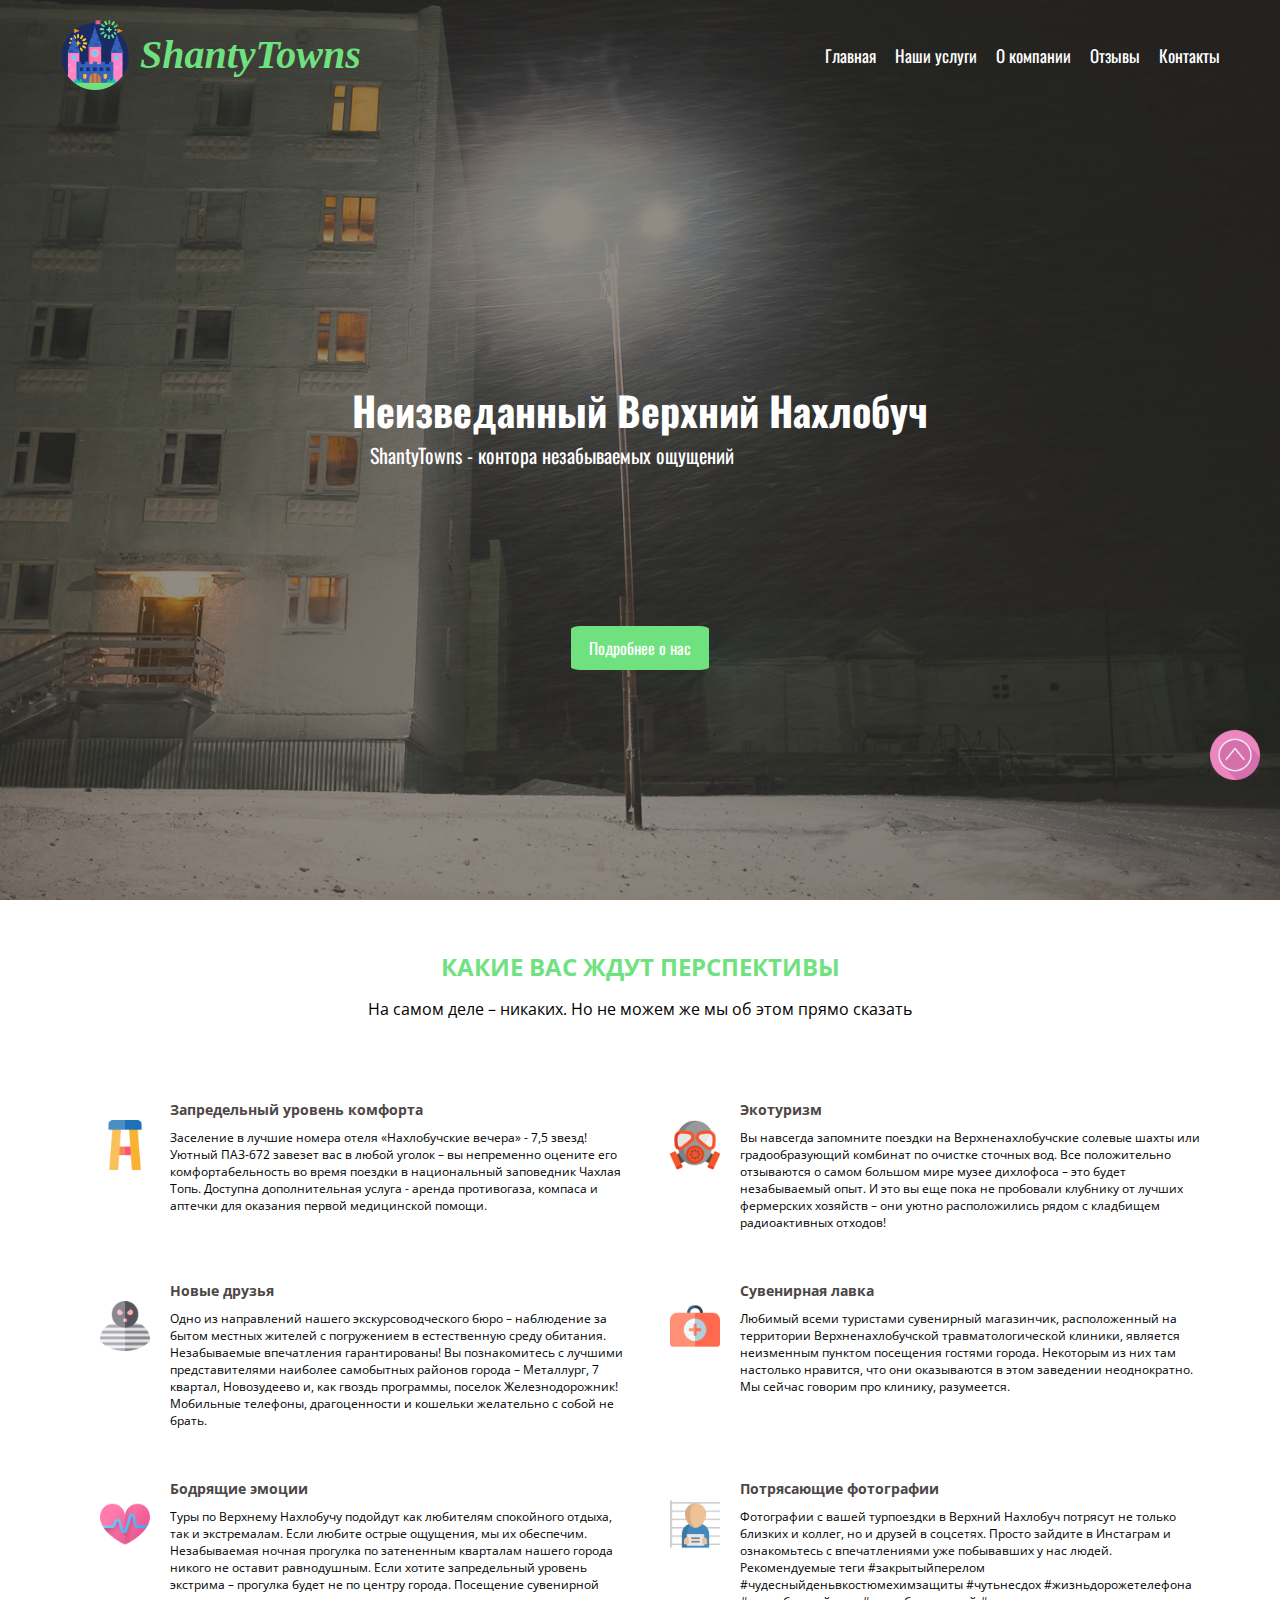
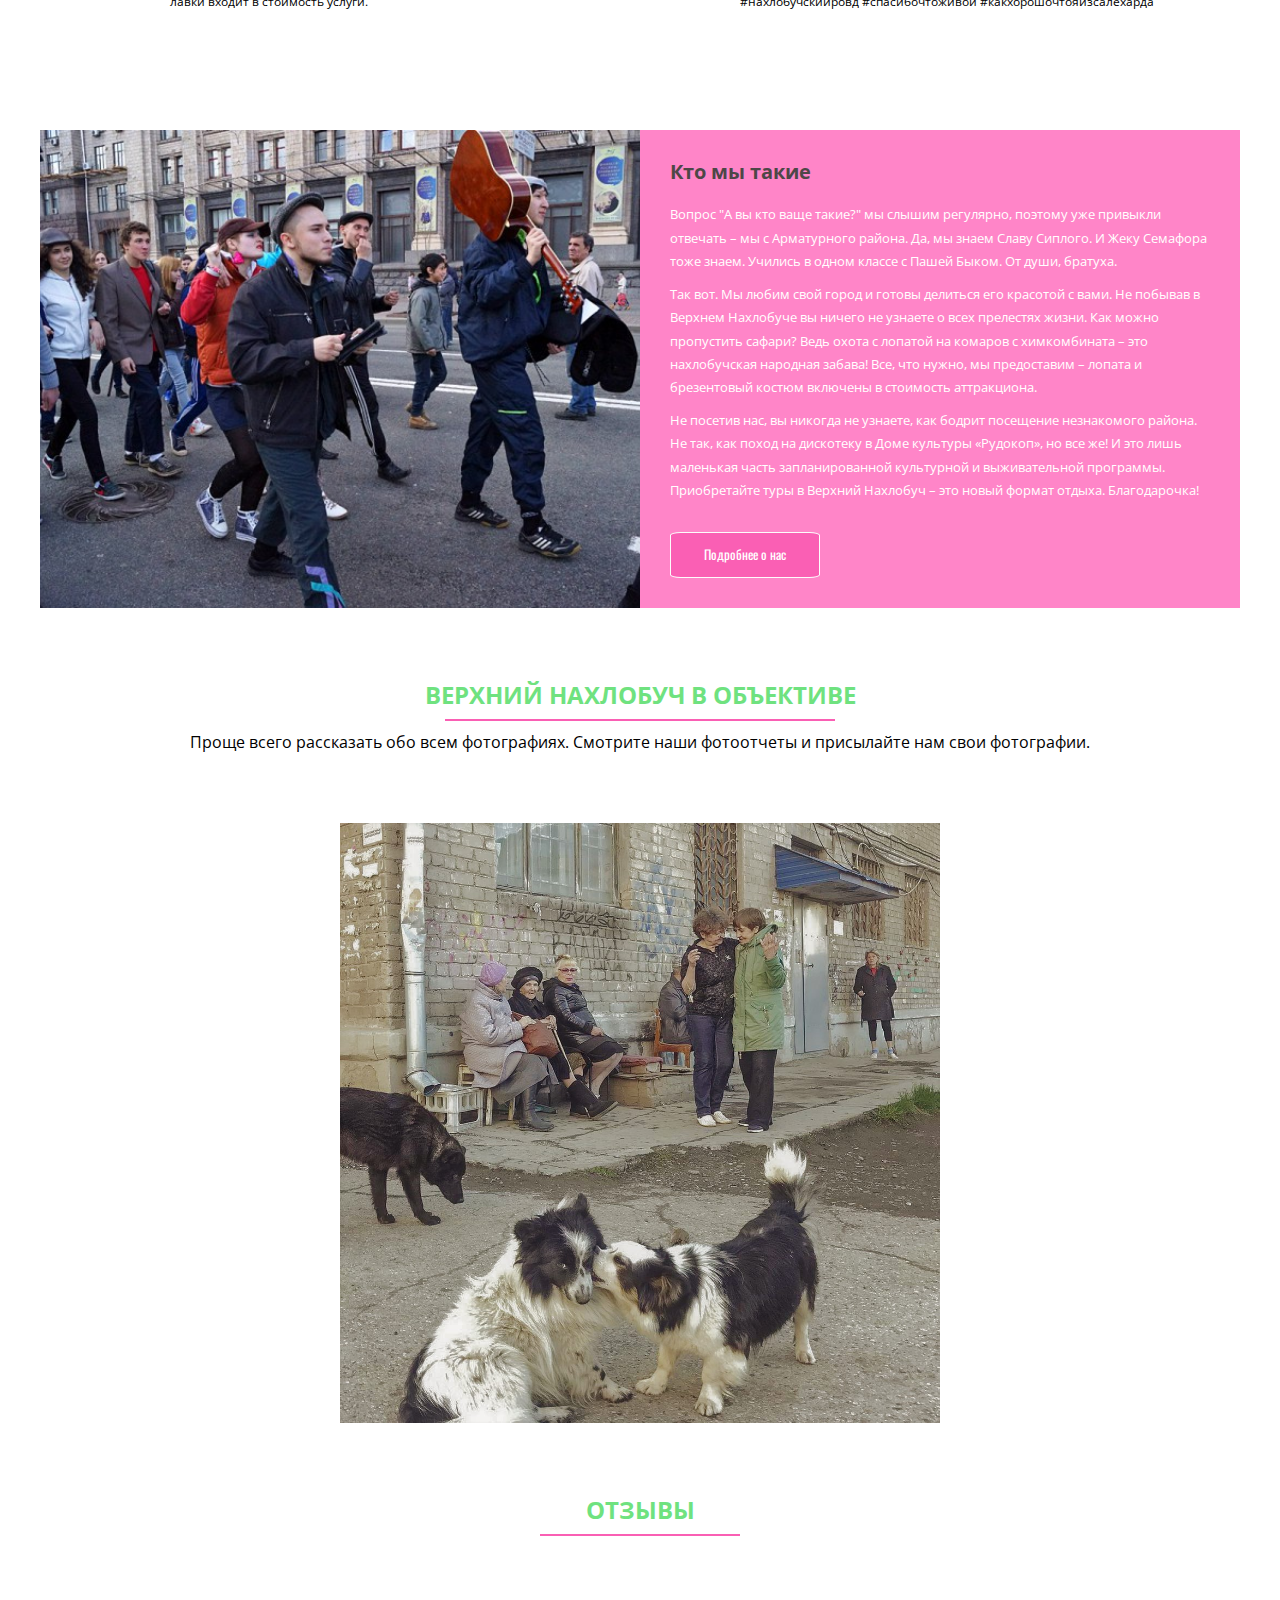
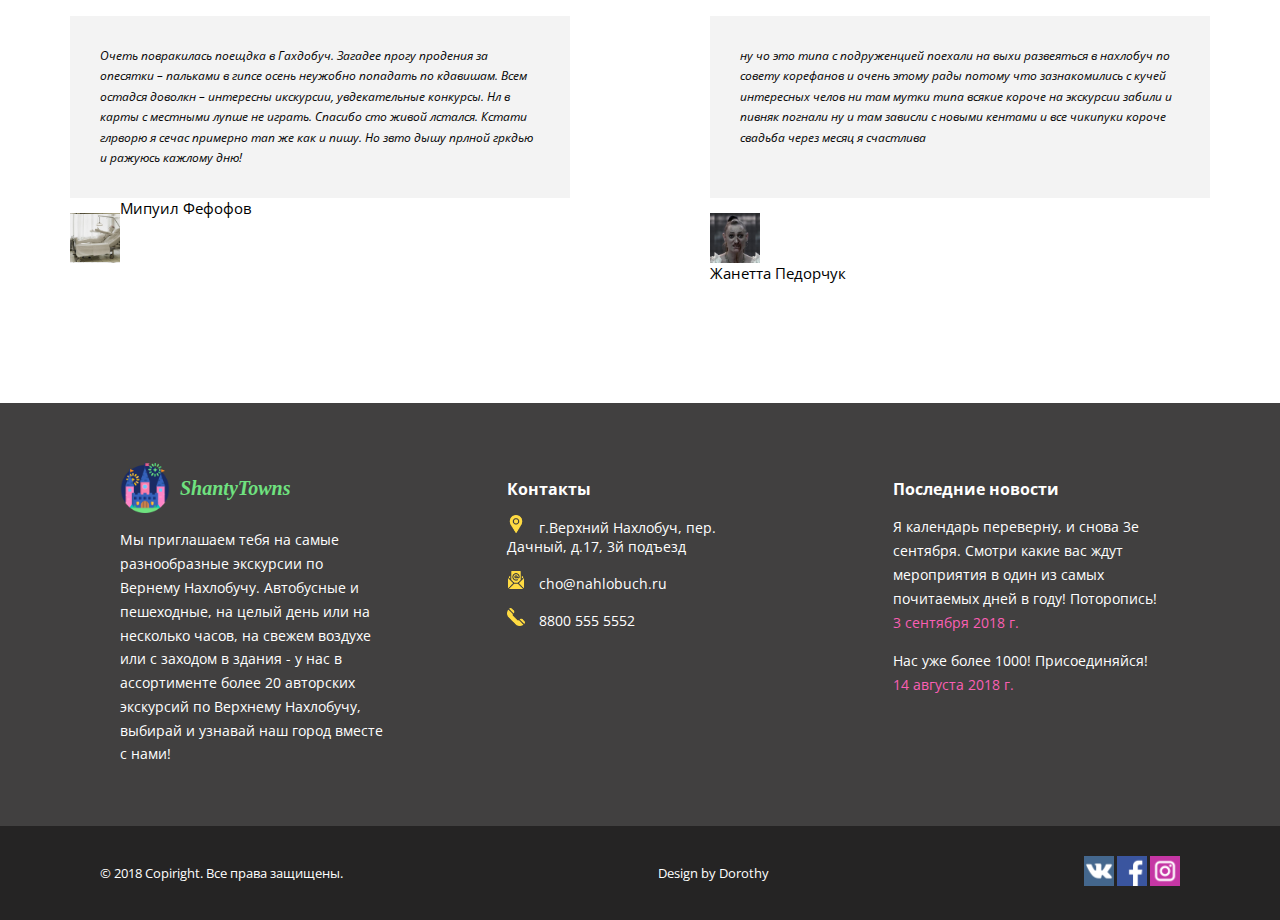
<file: index.html>
<!DOCTYPE html>
<html lang="ru">
<head>
    <meta charset="UTF-8">
    <meta name="viewport" content="width=device-width, initial-scale=1, maximum-scale=1.4, minimum-scale=0.9">
    <link rel="icon" href="icons/castle.png">
    <title>ShantyTowns</title>
    <link href="https://fonts.googleapis.com/css?family=Oswald" rel="stylesheet">
    <link href="https://fonts.googleapis.com/css?family=Open+Sans" rel="stylesheet">
    <link href="https://fonts.googleapis.com/css?family=Roboto+Condensed" rel="stylesheet">
    <link rel="stylesheet" href="style.css">
</head>
<body>
    <section class="top" id="up">
        <header>
            <div class="icon">
                <a href="#">ShantyTowns</a>
            </div>
            <nav>
                <a class="glavnaya" href="#">Главная</a>
                <a class="uslugi" href="#">Наши услуги</a>
                <a class="proNas" href="#">О компании</a>
                <a class="otzivi" href="#">Отзывы</a>
                <a class="kontakti" href="#">Контакты</a>
            </nav>
            <div class="menu-button"></div>
        </header>
        <div class="center">
            <div class="middle">
                <h1>Неизведанный Верхний Нахлобуч</h1>
                <p>ShantyTowns - контора незабываемых ощущений</p>
            </div>
            <div class="btn-1"><a href="#">Подробнее о нас</a> </div>
        </div>
    </section>    
    <main>
        <section class="begin">
            <div class="head">
                <h2>КАКИЕ ВАС ЖДУТ ПЕРСПЕКТИВЫ</h2>
                <p>На самом деле – никаких. Но не можем же мы об этом прямо сказать</p>
            </div>
            <div class="offer">
                <div class="b1">
                    <div class="block1">
                        <div>
                            <img class="i1" src="icons/stool.png" alt="Кресло">
                        </div>
                        <div>
                            <h3>Запредельный уровень комфорта</h3>
                            <p class="w1">
                                Заселение в лучшие номера отеля «Нахлобучские вечера» - 7,5 звезд! Уютный ПАЗ-672
                                завезет вас в любой уголок – вы непременно оцените его комфортабельность во время
                                поездки в национальный заповедник Чахлая Топь. Доступна дополнительная услуга - аренда противогаза,
                                компаса и аптечки для оказания первой медицинской помощи.
                            </p>
                        </div>
                    </div>
                    <div class="block1">
                        <div>
                            <img class="i1" src="icons/gas-mask.png" alt="Карта">
                        </div>
                        <div>
                            <h3>Экотуризм</h3>
                            <p class="w1">
                                Вы навсегда запомните поездки на Верхненахлобучские солевые шахты или градообразующий
                                комбинат по очистке сточных вод. Все положительно отзываются о самом большом мире музее
                                дихлофоса – это будет незабываемый опыт. И это вы еще пока не пробовали клубнику от
                                лучших фермерских хозяйств – они уютно расположились рядом с кладбищем радиоактивных
                                отходов!
                            </p>
                        </div>
                    </div>
                </div>
                <div class="b1">
                    <div class="block1">
                        <div>
                            <img  class="i1" src="icons/criminal(1).png" alt="Знакомства">
                        </div>
                        <div>
                            <h3>Новые друзья</h3>
                            <p class="w1">
                                Одно из направлений нашего экскурсоводческого бюро – наблюдение за бытом местных жителей
                                с погружением в естественную среду обитания. Незабываемые впечатления гарантированы! 
                                Вы познакомитесь с лучшими представителями наиболее самобытных районов города – Металлург,
                                7 квартал, Новозудеево и, как гвоздь программы, поселок Железнодорожник! Мобильные телефоны,
                                драгоценности и кошельки желательно с собой не брать.
                            </p>
                        </div>
                    </div>
                    <div class="block1">
                        <div>
                            <img class="i1" src="icons/first-aid-kit.png" alt="Сувенир">
                        </div>
                        <div>
                            <h3>Сувенирная лавка</h3>
                            <p class="w1">
                                Любимый всеми туристами сувенирный магазинчик, расположенный на территории Верхненахлобучской
                                травматологической клиники, является неизменным пунктом посещения гостями города. Некоторым из
                                них там настолько нравится, что они оказываются в этом заведении неоднократно. Мы сейчас говорим
                                про клинику, разумеется.
                            </p>
                        </div>
                    </div>
                </div>
                <div class="b1">
                    <div class="block1">
                        <div>
                            <img class="i1" src="icons/heart-beat.png" alt="Эмоции">
                        </div>
                        <div>
                            <h3>Бодрящие эмоции</h3>
                            <p class="w1">
                                Туры по Верхнему Нахлобучу подойдут как любителям спокойного отдыха, так и экстремалам. 
                                Если любите острые ощущения, мы их обеспечим. Незабываемая ночная прогулка по затененным кварталам
                                нашего города никого не оставит равнодушным. Если хотите запредельный уровень экстрима – прогулка будет
                                не по центру города. Посещение сувенирной лавки входит в стоимость услуги.
                            </p>
                        </div>
                    </div>
                    <div class="block1">
                        <div>
                            <img class="i1" src="icons/criminal.png" alt="Фото">
                        </div>
                        <div>
                            <h3>Потрясающие фотографии</h3>
                            <p class="w1">
                                Фотографии с вашей турпоездки в Верхний Нахлобуч потрясут не только близких и коллег, но и друзей
                                в соцсетях. Просто зайдите в Инстаграм и ознакомьтесь с впечатлениями уже побывавших у нас людей.
                                Рекомендуемые теги #закрытыйперелом #чудесныйденьвкостюмехимзащиты #чутьнесдох #жизньдорожетелефона
                                #нахлобучскийровд #спасибочтоживой #какхорошочтояизсалехарда
                            </p>
                        </div>
                    </div>
                </div>
            </div>
        </section>
       
        <section class="we">
            <div class="pic"></div>
            <div class="block2">
                <h2>Кто мы такие</h2>
                <p>
                    Вопрос "А вы кто ваще такие?" мы слышим регулярно, поэтому уже привыкли отвечать – мы с Арматурного района. 
                    Да, мы знаем Славу Сиплого. И Жеку Семафора тоже знаем. Учились в одном классе c Пашей Быком. 
                    От души, братуха.
                </p>
                <p>    
                    Так вот. Мы любим свой город и готовы делиться его красотой с вами. Не побывав в Верхнем Нахлобуче
                    вы ничего не узнаете о всех прелестях жизни. Как можно пропустить сафари? Ведь охота с лопатой
                    на комаров с химкомбината – это нахлобучская народная забава! Все, что нужно, мы предоставим – лопата
                    и брезентовый костюм включены в стоимость аттракциона.
                </p>
                <p>   
                    Не посетив нас, вы никогда не узнаете, как бодрит посещение незнакомого района. Не так, как поход
                    на дискотеку в Доме культуры «Рудокоп», но все же! И это лишь маленькая часть запланированной культурной
                    и выживательной программы. Приобретайте туры в Верхний Нахлобуч – это новый формат отдыха. Благодарочка!
                </p>
                <div class="btn-2">Подробнее о нас</div>
            </div>
        </section>
      
        <section class="photo">
            <div class="head">
                <h2>ВЕРХНИЙ НАХЛОБУЧ В ОБЪЕКТИВЕ</h2>
                <p>Проще всего рассказать обо всем фотографиях. Смотрите наши фотоотчеты и присылайте нам свои фотографии.</p>
            </div>
            <div class="slider-box">
                <div class="slider">
                    <img class="p1" src="images/the_russian_province_in_the_photo_of_dmitry_markov_001810_022.jpg" alt="фото4">

                    <img class="p1" src="images/the_russian_province_in_the_photo_of_dmitry_markov_001810_003.jpg" alt="фото1">
                    <img class="p1" src="images/the_russian_province_in_the_photo_of_dmitry_markov_001810_025.jpg" alt="фото2">
                    <img class="p1" src="images/the_russian_province_in_the_photo_of_dmitry_markov_001810_010.jpg" alt="фото3">
                    <img class="p1" src="images/the_russian_province_in_the_photo_of_dmitry_markov_001810_022.jpg" alt="фото4">

                    
                    <img class="p1" src="images/the_russian_province_in_the_photo_of_dmitry_markov_001810_003.jpg" alt="фото1">

                </div>

            </div>
        </section>
        <section class="comments">
            <div class="head">
                    <h2>ОТЗЫВЫ</h2>
            </div>
            <div class="com">
                <div class="c1">
                    <blockquote>
                        <i>Очеть повракилась поещдка в Гахдобуч. Загадее прогу продения за опесятки – пальками
                        в гипсе осень неужобно попадать по кдавишам. Всем остадся доволкн – интересны икскурсии, 
                        увдекательные конкурсы. Нл в карты с местными лупше не играть. Спасибо сто живой лстался. 
                        Кстати глрворю я сечас примерно тап же как и пишу. Но звто дышу прлной гркдью и ражуюсь 
                        кажлому дню!</i>
                    </blockquote>
                    <div class="person">
                        <div class="foto1"></div>
                        <p>Мипуил Фефофов</p>
                    </div>
                </div>
                <div class="c1">
                    <blockquote>
                        <i>ну чо это типа с подруженцией поехали на выхи развеяться в нахлобуч по совету корефанов
                        и очень этому рады потому что зазнакомились с кучей интересных челов ни там мутки типа 
                        всякие короче на экскурсии забили и пивняк погнали ну и там зависли с новыми кентами и
                        все чикипуки короче свадьба через месяц я счастлива</i> <br><br>
                    </blockquote>
                    <div class="foto2"></div>
                    <p>Жанетта Педорчук</p>
                </div>
            </div>
        </section>
    
        <!-- <section class="temp">
            <div class="t1">
                <h2>Вопрос-ответ</h2> -->
                <!-- <h3>Вы сами путешествуете или просто находите красивые фотки в интернете?</h3>
                <blockquote>
                    Конечно, сам! Это мое хобби, все фотографии я сделал сам и все  тексты
                    также мои. Кстати, я с удовольствием возьму с собой товарищей, свяжитесь 
                    со мной через социальные сети
                </blockquote>
                <button id="btn-2">Показать ответ</button>
            </div>
           
            <div class="t1">
                <h3>Сколько денег нужно?</h3>
                <blockquote>
                    Вопрос с одной стороны логичный для современного общества, но ответ на него 
                    сперва может показаться невероятным. Потому что для того чтобы отправиться 
                    в путешествие ДЕНЕГ НЕ НУЖНО. И это действительно так ☺. 
                    Существует огромное количество путешественников, которые путешествуют
                    благодаря своим талантам: рисование, музыка, умение готовить и многие другие.
                    Ну то есть они получают в обмен на свои таланты билеты на автобусы, лодки;
                    крышу над головой и еду; иногда даже ноутбуки и фотоаппараты! 
                </blockquote>
                <button id="btn-3">Показать ответ</button>
            </div>
            <div class="t1">
                <h3>Где жить?</h3>
                <blockquote>
                    Мой совет – стараться как можно больше жить с местными. Для этого есть сервисы с
                    — бесплатным жильём: couchsurfing.org
                    — платным: airbnb.com                        
                    Также рекомендую иногда жить в хостелах, потому что там можно встретить очень 
                    интересных людей и попутчиков, а так же получить много полезной информации о регионе, 
                    бесплатный вай-фай, недорогое пиво ☺
                </blockquote>
                <button id="btn-4">Показать ответ</button> -->
            <!-- </div>  -->
        <!-- </section> -->
           
    </main>
    <footer>
        <section class="foot">
            <div class="blocks">
                <div class="ShantyTowns">
                    <div class="icon">
                            <a href="#">ShantyTowns</a>
                    </div>
                    <p>
                        Мы приглашаем тебя на самые разнообразные экскурсии
                        по Вернему Нахлобучу. Автобусные и пешеходные,
                        на целый день или на несколько часов, на свежем 
                        воздухе или с заходом в здания - у нас в ассортименте
                        более 20 авторских экскурсий по Верхнему Нахлобучу, 
                        выбирай и узнавай наш город вместе с нами!
                    </p>
                </div>
            </div>
            <div class="blocks">
                <div class="contacts">
                    <h3><span>Контакты</span></h3>
                    <p>
                        <img class="p2" src="icons/placeholder.png" alt="метка">
                        г.Верхний Нахлобуч, 
                        пер. Дачный, д.17,
                        3й подъезд
                    </p>
                    <p>   
                        <img class="p2" src="icons/mail.png" alt="емайл"> 
                        cho@nahlobuch.ru
                    </p> 
                    <p>   
                        <img class="p2" src="icons/telephone.png" alt="телефон"> 
                        8800 555 5552
                    </p> 
                </div>
            </div>
            <div class="blocks">
                <div class="news">
                    <h3><span>Последние новости</span></h3>
                    <p>
                        Я календарь переверну, и снова 3е сентября.
                        Смотри какие вас ждут мероприятия в один из самых почитаемых
                        дней в году! Поторопись!
                        <a class="n1" href="#">3 сентября 2018 г.</a>
                        
                    </p>
                    <p>
                        Нас уже более 1000! Присоединяйся!
                       <a class="n1" href="#">14 августа 2018 г.</a>
                        
                    </p>
                </div>
            </div>
        </section>
        <a href="#up" class="buttonup"></a>
        <div class="subfooter">
            <div class="wrap">
                <div class="rights">&copy; 2018 Copiright. Все права защищены.</div>
                <div class="design">Design by Dorothy</div>
                <div class="social">
                    <a class="social-item" href="#"><img src="social/vk.png" alt=""></a>
                    <a class="social-item" href="#"><img src="social/facebook.png" alt=""></a>
                    <a class="social-item" href="#"><img src="social/instagram.png" alt=""></a>
                </div>
            </div>
        </div>
    </footer>
    

    <script src="javascript/jquery-3.3.1.min.js"></script>
    <script src="javascript/data.js"></script>
    <script src="javascript/jscr.js"></script>
</body>
</html>
</file>
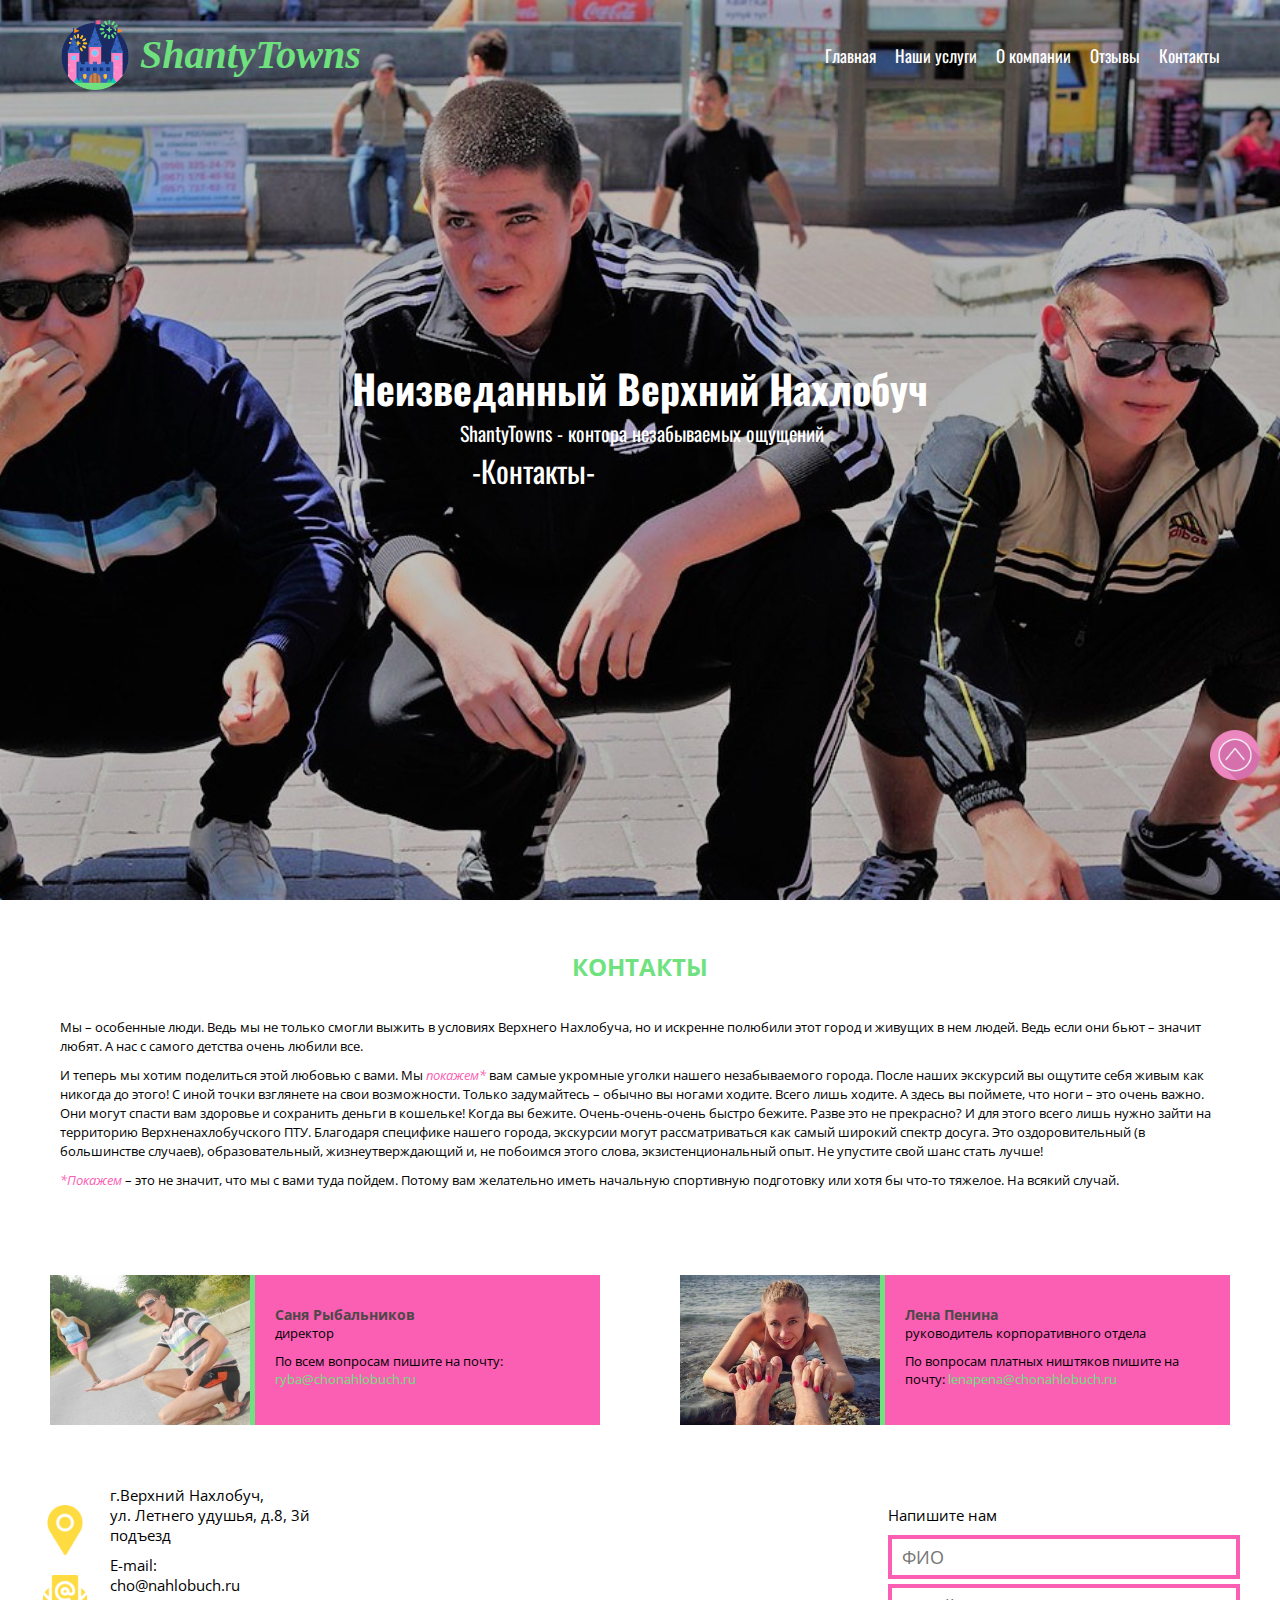
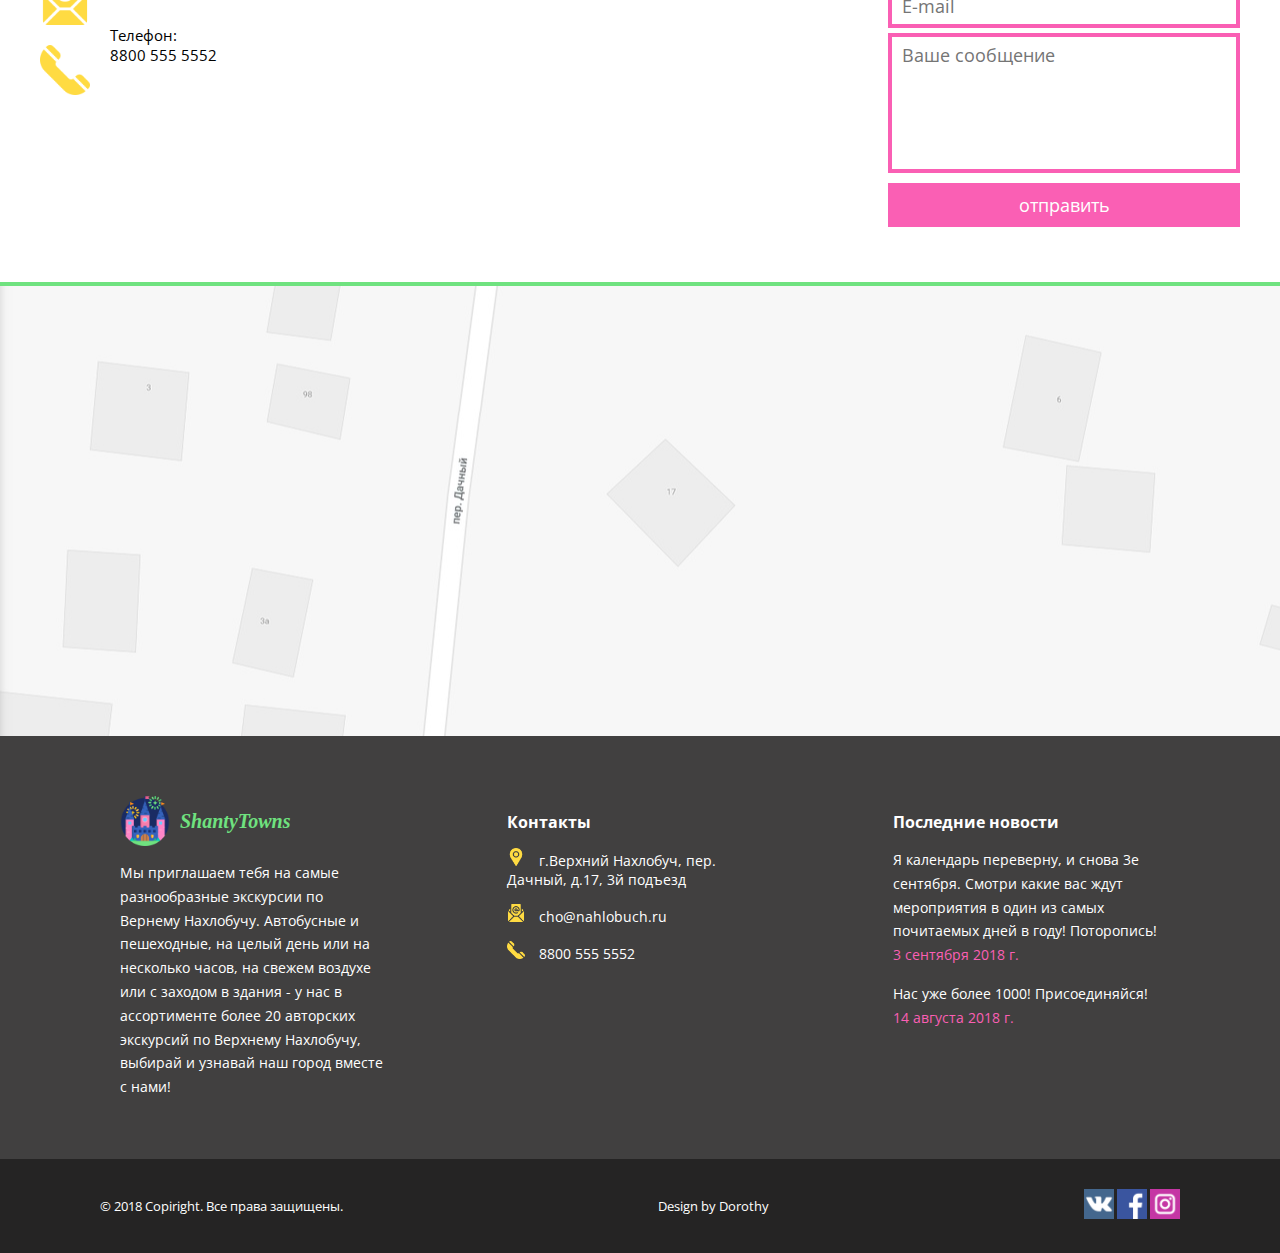
<file: contacts_page2/contacts.html>
<!DOCTYPE html>
<html lang="en">
<head>
    <meta charset="UTF-8">
    <meta name="viewport" content="width=device-width, initial-scale=1, maximum-scale=1.4, minimum-scale=0.9">
    <link rel="icon" href="../icons/castle.png">
    <title>Контакты</title>
    <link href="https://fonts.googleapis.com/css?family=Oswald" rel="stylesheet">
    <link href="https://fonts.googleapis.com/css?family=Open+Sans" rel="stylesheet">
    <link href="https://fonts.googleapis.com/css?family=Roboto+Condensed" rel="stylesheet">
    <link rel="stylesheet" href="../style.css">
    <link rel="stylesheet" href="style_page2.css">
</head>
<body>
    <section class="top" id="up">
        <header>
            <div class="icon">
                <a href="#">ShantyTowns</a>
            </div>
            <nav>
                <a class="glavnaya" href="../index.html">Главная</a>
                <a class="uslugi" href="#">Наши услуги</a>
                <a class="proNas" href="#">О компании</a>
                <a class="otzivi" href="#">Отзывы</a>
                <a class="kontakti" href="#">Контакты</a>
            </nav>
            <div class="menu-button"></div>
        </header>
        <div class="center">
            <div class="middle">
                <h1>Неизведанный Верхний Нахлобуч</h1>
                <p>ShantyTowns - контора незабываемых ощущений</p>
                <span>-Контакты-</span>
            </div>
        </div>
    </section> 
    <main>
        <section class="information">
            <h2>КОНТАКТЫ</h2>
            <p>  
                Мы – особенные люди. Ведь мы не только смогли выжить в условиях Верхнего Нахлобуча, но и искренне полюбили этот 
                город и живущих в нем людей. Ведь если они бьют – значит любят. А нас с самого детства очень любили все. 
            </p>    
            <p>
                И теперь мы хотим поделиться этой любовью с вами. Мы <i>покажем*</i> вам самые укромные уголки нашего незабываемого города.
                После наших экскурсий вы ощутите себя живым как никогда до этого! С иной точки взглянете на свои возможности. 
                Только задумайтесь – обычно вы ногами ходите. Всего лишь ходите. А здесь вы поймете, что ноги – это очень важно. 
                Они могут спасти вам здоровье и сохранить деньги в кошельке! Когда вы бежите. Очень-очень-очень быстро бежите. 
                Разве это не прекрасно? И для этого всего лишь нужно зайти на территорию Верхненахлобучского ПТУ. 
                Благодаря специфике нашего города, экскурсии могут рассматриваться как самый широкий спектр досуга. Это оздоровительный 
                (в большинстве случаев), образовательный, жизнеутверждающий и, не побоимся этого слова, экзистенциональный опыт. 
                Не упустите свой шанс стать лучше!
            </p> 
            <p>
                <i>*Покажем</i> – это не значит, что мы с вами туда пойдем. Потому вам желательно иметь начальную спортивную 
                подготовку или хотя бы что-то тяжелое. На всякий случай.
            </p>
        </section>
        <section class="contacts">
            <div class="bosses">
                <div class="boss">
                    <div><img src="../images/PfG2LtAKzMA.jpg" alt="саня"></div>
                    <div class="b1">
                        <h3>Саня Рыбальников</h3>
                        <p>директор</p>
                        <p>По всем вопросам пишите на почту: 
                           <a href="#">ryba@chonahlobuch.ru</a>     
                        </p>
                    </div>
                </div>
                <div class="boss">
                    <div><img src="../images/ggDJVOlh2Xk.jpg" alt="лена"></div>
                    <div class="b1">
                        <h3>Лена Пенина</h3>
                        <p>руководитель корпоративного отдела</p>
                        <p>По вопросам платных ништяков пишите на почту: 
                            <a href="#">lenapena@chonahlobuch.ru</a>   
                        </p>
                    </div>
                </div>
            </div>
            <div class="filling">
                <div class="contact-info">
                    <div>
                        <img class="info" src="../icons/placeholder.png" alt="метка">
                        <p>
                            г.Верхний Нахлобуч,<br> 
                            ул. Летнего удушья, д.8,
                            3й подъезд
                        </p>
                    </div>
                    <div>
                        <img class="info" src="../icons/mail.png" alt="емайл">
                        <p> 
                            E-mail:<br>
                            cho@nahlobuch.ru
                        </p> 
                    </div> 
                    <div>
                        <img class="info" src="../icons/telephone.png" alt="телефон">  
                        <p>    
                            Телефон:<br>
                            8800 555 5552
                        </p> 
                    </div>
                </div>
                <div>
                    <form id="form" action="../ajax/post_message.php" method="POST">
                        <p>Напишите нам</p>
                        <input type="text" id="name" name="name" placeholder="ФИО" maxlength="40" required><br>
                        <input type="text" id="mail" name="E-mail" placeholder="E-mail"  maxlength="30" required><br>
                        <textarea name="long-text" id="message" cols="30" rows="5" placeholder="Ваше сообщение"></textarea><br>
                        <input type="submit" id="send" value="отправить">
                    </form>
                </div>
            </div>
        </section>
    </main>    
    <div class="map"></div>
    <footer>
        <section class="foot">
            <div class="blocks">
                <div class="ShantyTowns">
                    <div class="icon">
                        <a href="#">ShantyTowns</a>
                    </div>
                    <p>
                        Мы приглашаем тебя на самые разнообразные экскурсии
                        по Вернему Нахлобучу. Автобусные и пешеходные,
                        на целый день или на несколько часов, на свежем 
                        воздухе или с заходом в здания - у нас в ассортименте
                        более 20 авторских экскурсий по Верхнему Нахлобучу, 
                        выбирай и узнавай наш город вместе с нами!
                    </p>
                </div>
            </div>
            <div class="blocks">
                <div class="contacts">
                    <h3><span>Контакты</span></h3>
                    <p>
                        <img class="p2" src="../icons/placeholder.png" alt="метка">
                        г.Верхний Нахлобуч, 
                        пер. Дачный, д.17,
                        3й подъезд
                    </p>
                    <p>   
                        <img class="p2" src="../icons/mail.png" alt="емайл"> 
                        cho@nahlobuch.ru
                    </p> 
                    <p>   
                        <img class="p2" src="../icons/telephone.png" alt="телефон"> 
                        8800 555 5552
                    </p> 
                </div>
            </div>
            <div class="blocks">
                <div class="news">
                    <h3><span>Последние новости</span></h3>
                    <p>
                        Я календарь переверну, и снова 3е сентября.
                        Смотри какие вас ждут мероприятия в один из самых почитаемых
                        дней в году! Поторопись!
                        <a class="n1" href="#">3 сентября 2018 г.</a>
                    </p>
                    <p>
                        Нас уже более 1000! Присоединяйся!
                        <a class="n1" href="#">14 августа 2018 г.</a>
                    </p>
                </div>
            </div>
        </section>
        <a href="#up" class="buttonup"></a>
        <div class="subfooter">
            <div class="wrap">
                <div class="rights">&copy; 2018 Copiright. Все права защищены.</div>
                <div class="design">Design by Dorothy</div>
                <div class="social">
                    <a class="social-item" href="#"><img src="../social/vk.png" alt=""></a>
                    <a class="social-item" href="#"><img src="../social/facebook.png" alt=""></a>
                    <a class="social-item" href="#"><img src="../social/instagram.png" alt=""></a>
                </div>
            </div>
        </div>
    </footer>

    
</body>
</html>
</file>
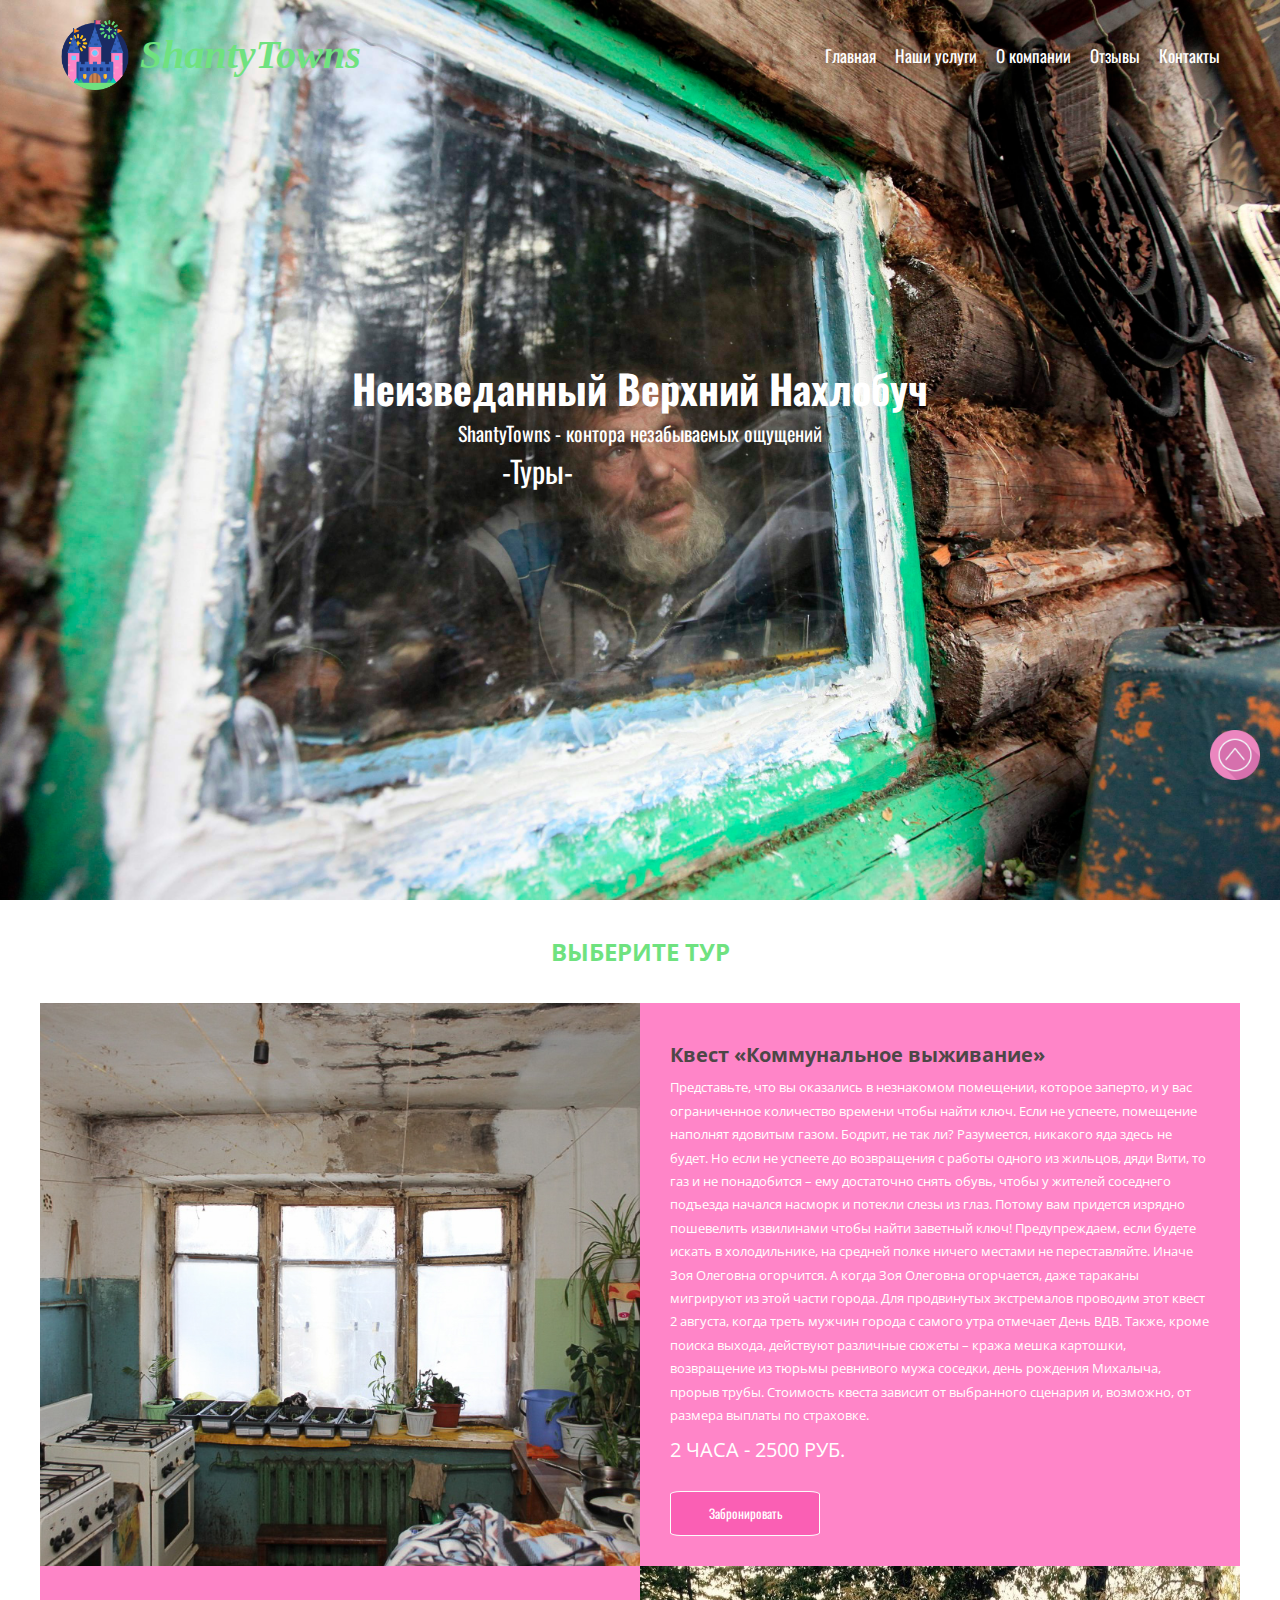
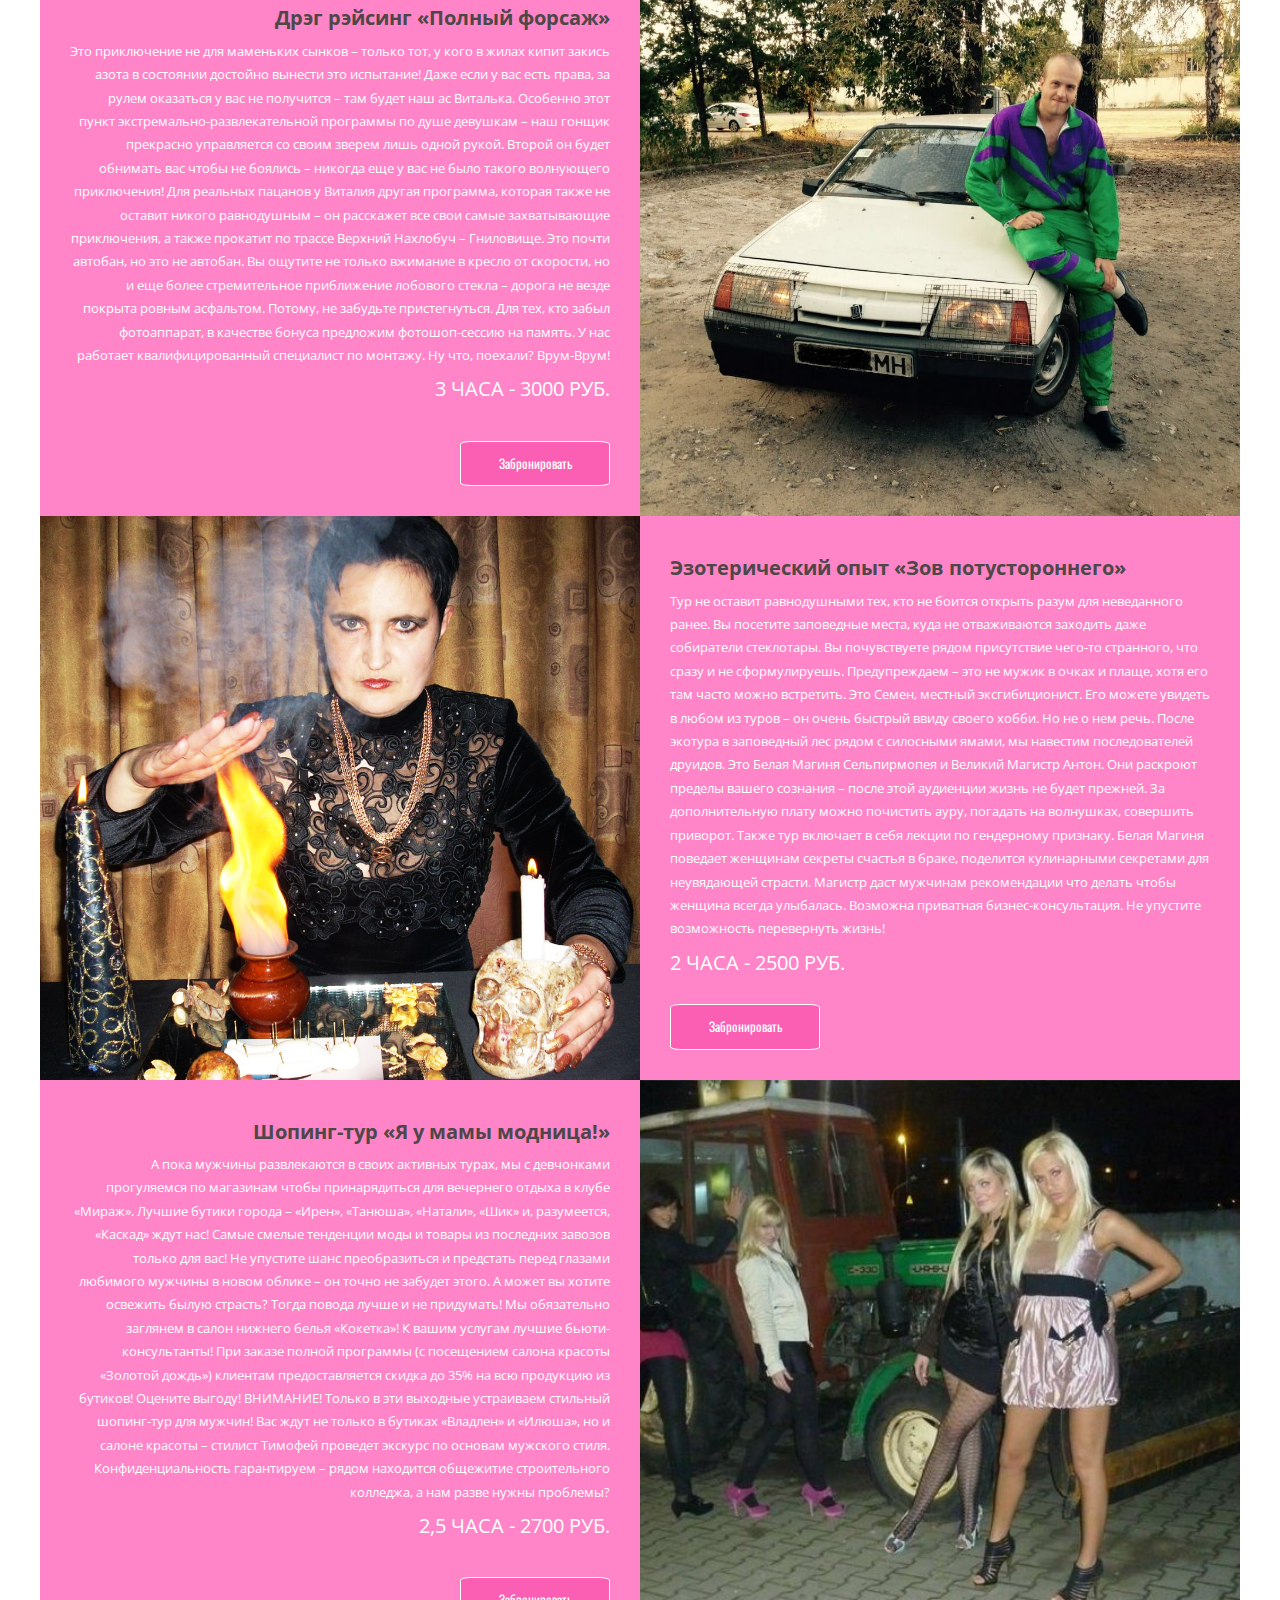
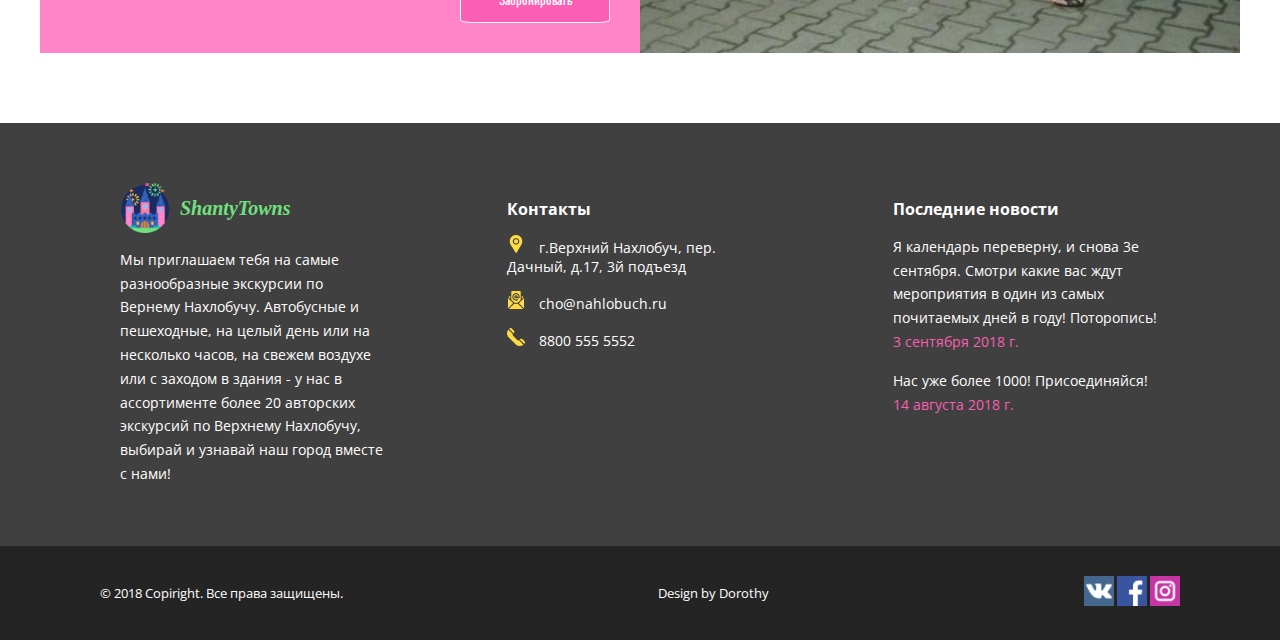
<file: trips_page3/trips.html>
<!DOCTYPE html>
<html lang="en">
<head>
    <meta charset="UTF-8">
    <meta name="viewport" content="width=device-width, initial-scale=1, maximum-scale=1.4, minimum-scale=0.9">
    <link rel="icon" href="../icons/castle.png">
    <title>Туры</title>
    <link href="https://fonts.googleapis.com/css?family=Oswald" rel="stylesheet">
    <link href="https://fonts.googleapis.com/css?family=Open+Sans" rel="stylesheet">
    <link href="https://fonts.googleapis.com/css?family=Roboto+Condensed" rel="stylesheet">
    <link rel="stylesheet" href="../style.css">
    <link rel="stylesheet" href="style_3.css">
</head>
<body>
    <section class="top" id="up">
        <header>
            <div class="icon">
                <a href="#">ShantyTowns</a>
            </div>
            <nav>
                <a class="glavnaya" href="../index.html">Главная</a>
                <a class="uslugi" href="#">Наши услуги</a>
                <a class="proNas" href="#">О компании</a>
                <a class="otzivi" href="#">Отзывы</a>
                <a class="kontakti" href="#">Контакты</a>
            </nav>
            <div class="menu-button"></div>
        </header>
        <div class="center">
            <div class="middle">
                <h1>Неизведанный Верхний Нахлобуч</h1>
                <p>ShantyTowns - контора незабываемых ощущений</p>
                <span>-Туры-</span>
            </div>
        </div>
    </section> 
    <main>
        <h2>ВЫБЕРИТЕ ТУР</h2>
        <section class="tours">
            <div class="tours-container">
                <div class="tours-container-photo-quest"></div>
                <div class="tours-container-text">
                    <h3>Квест «Коммунальное выживание»</h3>
                    <p>
                        Представьте, что вы оказались в незнакомом помещении, которое заперто, 
                        и у вас ограниченное количество времени чтобы найти ключ. Если не 
                        успеете, помещение наполнят ядовитым газом. Бодрит, не так ли? 
                        Разумеется, никакого яда здесь не будет. Но если не успеете до 
                        возвращения с работы одного из жильцов, дяди Вити, то газ и не 
                        понадобится – ему достаточно снять обувь, чтобы у жителей соседнего 
                        подъезда начался насморк и потекли слезы из глаз. Потому вам придется 
                        изрядно пошевелить извилинами чтобы найти заветный ключ! 
                        Предупреждаем, если будете искать в холодильнике, на средней полке 
                        ничего местами не переставляйте. Иначе Зоя Олеговна огорчится. А когда 
                        Зоя Олеговна огорчается, даже тараканы мигрируют из этой части города. 
                        Для продвинутых экстремалов проводим этот квест 2 августа, когда треть 
                        мужчин города с самого утра отмечает День ВДВ. Также, кроме поиска 
                        выхода, действуют различные сюжеты – кража мешка картошки, возвращение 
                        из тюрьмы ревнивого мужа соседки, день рождения Михалыча, прорыв трубы. 
                        Стоимость квеста зависит от выбранного сценария и, возможно, от размера 
                        выплаты по страховке.
                    </p>
                    <p class="tours-container-text-time">2 ЧАСА - 2500 РУБ.</p>
                    <div class="tours-container-text-btn-2">Забронировать</div>
                </div>
            </div>
            <div class="tours-container">
                <div class="tours-container-text">
                    <h3>Дрэг рэйсинг «Полный форсаж»</h3>
                    <p>
                        Это приключение не для маменьких сынков – только тот, у кого в жилах кипит закись азота 
                        в состоянии достойно вынести это испытание! Даже если у вас есть права, за рулем 
                        оказаться у вас не получится – там будет наш ас Виталька. Особенно этот пункт 
                        экстремально-развлекательной программы по душе девушкам – наш гонщик прекрасно управляется 
                        со своим зверем лишь одной рукой. Второй он будет обнимать вас чтобы не боялись – никогда 
                        еще у вас не было такого волнующего приключения! 
                        Для реальных пацанов у Виталия другая программа, которая также не оставит никого 
                        равнодушным – он расскажет все свои самые захватывающие приключения, а также прокатит по 
                        трассе Верхний Нахлобуч – Гниловище. Это почти автобан, но это не автобан. Вы ощутите не только 
                        вжимание в кресло от скорости, но и еще более стремительное приближение лобового 
                        стекла – дорога не везде покрыта ровным асфальтом. Потому, не забудьте пристегнуться. 
                        Для тех, кто забыл фотоаппарат, в качестве бонуса предложим фотошоп-сессию на память. 
                        У нас работает квалифицированный специалист по монтажу. Ну что, поехали? Врум-Врум! 
                    </p>
                    <p class="tours-container-text-time">3 ЧАСА - 3000 РУБ.</p>
                    <div class="tours-container-text-btn-2">Забронировать</div>
                </div>
                <div class="tours-container-photo-racing"></div>
            </div>
            <div class="tours-container">
                <div class="tours-container-photo-magic"></div>
                <div class="tours-container-text">
                    <h3>Эзотерический опыт «Зов потустороннего»</h3>
                    <p>
                        Тур не оставит равнодушными тех, кто не боится открыть разум для неведанного ранее. 
                        Вы посетите заповедные места, куда не отваживаются заходить даже собиратели 
                        стеклотары. Вы почувствуете рядом присутствие чего-то странного, что сразу и 
                        не сформулируешь. Предупреждаем – это не мужик в очках и плаще, хотя его там часто 
                        можно встретить. Это Семен, местный эксгибиционист. Его можете увидеть в любом из 
                        туров – он очень быстрый ввиду своего хобби. Но не о нем речь. 
                        После экотура в заповедный лес рядом с силосными ямами, мы навестим последователей 
                        друидов. Это Белая Магиня Сельпирмопея и Великий Магистр Антон. Они раскроют пределы 
                        вашего сознания – после этой аудиенции жизнь не будет прежней. За дополнительную 
                        плату можно почистить ауру, погадать на волнушках, совершить приворот. Также тур 
                        включает в себя лекции по гендерному признаку. Белая Магиня поведает женщинам 
                        секреты счастья в браке, поделится кулинарными секретами для неувядающей страсти. 
                        Магистр даст мужчинам рекомендации что делать чтобы женщина всегда улыбалась. 
                        Возможна приватная бизнес-консультация. Не упустите возможность перевернуть жизнь! 
                    </p>
                    <p class="tours-container-text-time">2 ЧАСА - 2500 РУБ.</p>
                    <div class="tours-container-text-btn-2">Забронировать</div>
                </div>
            </div>
            <div class="tours-container">
                <div class="tours-container-text">
                    <h3>Шопинг-тур «Я у мамы модница!»</h3>
                    <p>
                        А пока мужчины развлекаются в своих активных турах, мы с девчонками прогуляемся 
                        по магазинам чтобы принарядиться для вечернего отдыха в клубе «Мираж». Лучшие 
                        бутики города – «Ирен», «Танюша», «Натали», «Шик» и, разумеется, «Каскад» ждут нас! 
                        Самые смелые тенденции моды и товары из последних завозов только для вас! 
                        Не упустите шанс преобразиться и предстать перед глазами любимого мужчины в 
                        новом облике – он точно не забудет этого. 
                        А может вы хотите освежить былую страсть? Тогда повода лучше и не придумать! 
                        Мы обязательно заглянем в салон нижнего белья «Кокетка»! К вашим услугам лучшие 
                        бьюти-консультанты! При заказе полной программы (с посещением салона красоты 
                        «Золотой дождь») клиентам предоставляется скидка до 35% на всю продукцию из бутиков! 
                        Оцените выгоду! 
                        ВНИМАНИЕ! Только в эти выходные устраиваем стильный шопинг-тур для мужчин!
                        Вас ждут не только в бутиках «Владлен» и «Илюша», но и салоне красоты – стилист 
                        Тимофей проведет экскурс по основам мужского стиля. Конфиденциальность 
                        гарантируем – рядом находится общежитие строительного колледжа, а нам разве нужны 
                        проблемы? 
                    </p>
                    <p class="tours-container-text-time">2,5 ЧАСА - 2700 РУБ.</p>
                    <div class="tours-container-text-btn-2">Забронировать</div>
                </div>
                <div class="tours-container-photo-fashion"></div>
            </div>
        </section>
    </main>  
    <footer>
        <section class="foot">
            <div class="blocks">
                <div class="ShantyTowns">
                    <div class="icon">
                        <a href="#">ShantyTowns</a>
                    </div>
                    <p>
                        Мы приглашаем тебя на самые разнообразные экскурсии
                        по Вернему Нахлобучу. Автобусные и пешеходные,
                        на целый день или на несколько часов, на свежем 
                        воздухе или с заходом в здания - у нас в ассортименте
                        более 20 авторских экскурсий по Верхнему Нахлобучу, 
                        выбирай и узнавай наш город вместе с нами!
                    </p>
                </div>
            </div>
            <div class="blocks">
                <div class="contacts">
                    <h3><span>Контакты</span></h3>
                    <p>
                        <img class="p2" src="../icons/placeholder.png" alt="метка">
                        г.Верхний Нахлобуч, 
                        пер. Дачный, д.17,
                        3й подъезд
                    </p>
                    <p>   
                        <img class="p2" src="../icons/mail.png" alt="емайл"> 
                        cho@nahlobuch.ru
                    </p> 
                    <p>   
                        <img class="p2" src="../icons/telephone.png" alt="телефон"> 
                        8800 555 5552
                    </p> 
                </div>
            </div>
            <div class="blocks">
                <div class="news">
                    <h3><span>Последние новости</span></h3>
                    <p>
                        Я календарь переверну, и снова 3е сентября.
                        Смотри какие вас ждут мероприятия в один из самых почитаемых
                        дней в году! Поторопись!
                        <a class="n1" href="#">3 сентября 2018 г.</a>
                    </p>
                    <p>
                        Нас уже более 1000! Присоединяйся!
                        <a class="n1" href="#">14 августа 2018 г.</a>
                    </p>
                </div>
            </div>
        </section>
        <a href="#up" class="buttonup"></a>
        <div class="subfooter">
            <div class="wrap">
                <div class="rights">&copy; 2018 Copiright. Все права защищены.</div>
                <div class="design">Design by Dorothy</div>
                <div class="social">
                    <a class="social-item" href="#"><img src="../social/vk.png" alt=""></a>
                    <a class="social-item" href="#"><img src="../social/facebook.png" alt=""></a>
                    <a class="social-item" href="#"><img src="../social/instagram.png" alt=""></a>
                </div>
            </div>
        </div>
    </footer>

    
</body>
</html>
</file>
<file: style.css>
* {
  padding: 0;
  margin: 0;
  border: 0;
}

.top {
  background: url(images/IMG_4315.jpg) center center/cover, no-repeat;
  height: 100vh;
}

header {
  max-width: 1200px;
  margin: auto;
  padding: 20px;
  display: -webkit-box;
  display: -ms-flexbox;
  display: flex;
  -webkit-box-pack: justify;
      -ms-flex-pack: justify;
          justify-content: space-between;
  -webkit-box-align: center;
      -ms-flex-align: center;
          align-items: center;
  -webkit-box-sizing: border-box;
          box-sizing: border-box;
  position: relative;
}

.icon {
  background: url(icons/castle.png) center center/contain, no-repeat;
  width: 70px;
  height: 70px;
  z-index: 99;
}

.icon > a {
  text-decoration: none;
  font-family: 'Comic Sans MS';
  color: #6fe27f;
  font-size: 40px;
  font-style: italic;
  font-weight: bold;
  margin-left: 80px;
  line-height: 70px;
}

nav > a {
  text-decoration: none;
  color: white;
  font-size: 17px;
  font-family: 'Oswald', sans-serif;
  padding-left: 15px;
}

.center {
  max-width: 1200px;
  height: 70%;
  margin: auto;
  display: -webkit-box;
  display: -ms-flexbox;
  display: flex;
  -webkit-box-align: center;
      -ms-flex-align: center;
          align-items: center;
  -webkit-box-pack: center;
      -ms-flex-pack: center;
          justify-content: center;
  -webkit-box-sizing: border-box;
          box-sizing: border-box;
  position: relative;
}

.middle {
  font-family: 'Oswald', sans-serif;
  color: white;
  font-size: 20px;
}

.middle > p {
  margin-left: 18px;
}

.btn-1 {
  color: white;
  font-family: 'Oswald', sans-serif;
  background-color: #6fe27f;
  padding: 7px 15px 7px 15px;
  border: solid;
  border-color: #6fe27f;
  border-radius: 7%;
  -webkit-box-sizing: border-box;
          box-sizing: border-box;
  position: absolute;
  bottom: 70px;
}

.btn-1 a {
  text-decoration: none;
  color: white;
}

main {
  max-width: 1200px;
  margin: auto;
  font-family: 'Open Sans', sans-serif;
}

.begin {
  max-width: 1200px;
  padding: 50px 30px;
  font-family: 'Open Sans', sans-serif;
  -webkit-box-sizing: border-box;
          box-sizing: border-box;
}

.head {
  text-align: center;
}

.head > h2 {
  color: #6fe27f;
  margin-bottom: 15px;
}

.offer {
  padding-top: 70px;
  padding-bottom: 30px;
}

.b1 {
  display: -webkit-box;
  display: -ms-flexbox;
  display: flex;
  padding-bottom: 30px;
  -ms-flex-wrap: wrap;
      flex-wrap: wrap;
  width: 100%;
}

.block1 {
  width: 50%;
  padding: 10px;
  -webkit-box-sizing: border-box;
          box-sizing: border-box;
  display: -webkit-box;
  display: -ms-flexbox;
  display: flex;
}

h3 {
  font-size: 14px;
  color: #4d4747;
}

.w1 {
  font-size: 12px;
  margin-top: 10px;
}

.i1 {
  width: 50px;
  height: 50px;
  margin: 20px;
}

.we {
  max-width: 100%;
  display: -webkit-box;
  display: -ms-flexbox;
  display: flex;
  -webkit-box-pack: justify;
      -ms-flex-pack: justify;
          justify-content: space-between;
  -ms-flex-wrap: wrap;
      flex-wrap: wrap;
}

.pic {
  background: url(images/we.jpg) center center/cover, no-repeat;
  width: 600px;
  -webkit-box-sizing: border-box;
          box-sizing: border-box;
}

.block2 {
  padding: 30px;
  background-color: #ff85c8;
  font-family: 'Open Sans', sans-serif;
  font-size: 13px;
  color: white;
  line-height: 1.8em;
  width: 600px;
  -webkit-box-sizing: border-box;
          box-sizing: border-box;
}

.block2 > h2 {
  color: #4d4747;
  margin-bottom: 20px;
}

.block2 > p {
  margin-bottom: 0.7em;
}

.btn-2 {
  color: white;
  font-family: 'Oswald', sans-serif;
  background-color: #fa5fb4;
  width: 150px;
  text-align: center;
  margin-top: 30px;
  padding: 10px;
  border: 0.1px solid #fcfcfc;
  border-radius: 7%;
  -webkit-box-sizing: border-box;
          box-sizing: border-box;
}

.photo > .head {
  margin-top: 70px;
  margin-bottom: 70px;
  font-family: 'Open Sans', sans-serif;
}

.photo > .head h2 {
  position: relative;
  margin-bottom: 20px;
}

.photo > .head h2:before {
  content: "";
  position: absolute;
  width: 390px;
  height: 1.4px;
  background-color: #fa5fb4;
  bottom: -10px;
  right: 0;
  left: 0;
  margin: auto;
}

.p1 {
  width: 600px;
  height: 600px;
  float: left;
}

.slider-box {
  max-width: 600px;
  height: 600px;
  overflow: hidden;
  left: 0;
  right: 0;
  margin: auto;
}

.slider {
  height: 600px;
  max-width: 3600px;
}

.comments {
  max-width: 1200px;
  padding: 70px 30px 70px 30px;
  font-family: 'Open Sans', sans-serif;
}

.comments > .head h2 {
  position: relative;
  margin-bottom: 20px;
}

.comments > .head h2:before {
  content: "";
  position: absolute;
  width: 200px;
  height: 1.4px;
  background-color: #fa5fb4;
  bottom: -10px;
  right: 0;
  left: 0;
  margin: auto;
}

.com {
  display: -webkit-box;
  display: -ms-flexbox;
  display: flex;
  -webkit-box-pack: justify;
      -ms-flex-pack: justify;
          justify-content: space-between;
  margin-top: 90px;
  margin-bottom: 50px;
  -ms-flex-wrap: wrap;
      flex-wrap: wrap;
}

.c1 {
  width: 500px;
}

blockquote {
  background-color: rgba(204, 204, 204, 0.233);
  font-family: 'Open Sans', sans-serif;
  font-size: 12px;
  padding: 30px;
  line-height: 1.7em;
  -webkit-box-sizing: border-box;
          box-sizing: border-box;
}

.person {
  display: -webkit-box;
  display: -ms-flexbox;
  display: flex;
}

.foto1 {
  background: url(images/SIHHCEdDjKs.jpg) center center/contain, no-repeat;
  width: 50px;
  height: 50px;
  margin-top: 15px;
}

.c1 p {
  width: 150px;
  font-size: 15px;
  display: block;
  bottom: 12px;
  left: 65px;
}

.foto2 {
  background: url(images/normal_misfits_s02e04_repack_720p_hdtv_1652.jpg) center center/contain, no-repeat;
  width: 50px;
  height: 50px;
  margin-top: 15px;
}

footer {
  background-color: #414040;
  /* height: 300px; */
}

.foot {
  max-width: 1200px;
  margin: auto;
  padding: 20px;
  display: -webkit-box;
  display: -ms-flexbox;
  display: flex;
  -webkit-box-pack: justify;
      -ms-flex-pack: justify;
          justify-content: space-between;
  -webkit-box-sizing: border-box;
          box-sizing: border-box;
  font-family: 'Open Sans', sans-serif;
  color: white;
  font-size: 14px;
  -ms-flex-wrap: wrap;
      flex-wrap: wrap;
}

.blocks {
  width: calc(100%/3);
  padding: 40px 60px;
  -webkit-box-sizing: border-box;
          box-sizing: border-box;
}

.ShantyTowns > .icon {
  background: url(icons/castle.png) center center/contain, no-repeat;
  width: 50px;
  height: 50px;
  z-index: 99;
  margin-bottom: 15px;
}

.ShantyTowns > .icon > a {
  text-decoration: none;
  font-family: 'Comic Sans MS';
  color: #6fe27f;
  font-size: 20px;
  font-style: italic;
  font-weight: bold;
  margin-left: 60px;
  line-height: 50px;
}

.ShantyTowns > p {
  line-height: 1.7em;
}

.contacts {
  margin-top: 15px;
}

span {
  color: white;
  font-size: 16px;
}

.p2 {
  width: 18px;
  height: 18px;
  margin-right: 10px;
}

.contacts > p {
  margin-top: 15px;
}

.news {
  margin-top: 15px;
}

.news > p {
  margin-top: 15px;
  margin-bottom: 15px;
  line-height: 1.7em;
}

.n1 {
  text-decoration: none;
  color: #fa5fb4;
  /* margin-left: 5px; */
}

.subfooter {
  background-color: #252424;
  padding: 30px;
}

.wrap {
  max-width: 1200px;
  margin: auto;
  display: -webkit-box;
  display: -ms-flexbox;
  display: flex;
  -webkit-box-pack: justify;
      -ms-flex-pack: justify;
          justify-content: space-between;
  -webkit-box-align: center;
      -ms-flex-align: center;
          align-items: center;
  font-family: 'Open Sans', sans-serif;
  font-size: 13px;
  color: white;
  padding: 0 60px;
  -webkit-box-sizing: border-box;
          box-sizing: border-box;
  -ms-flex-wrap: wrap;
      flex-wrap: wrap;
}

.social-item > img {
  width: 30px;
  height: 30px;
  background-color: white;
}

.buttonup {
  background: url(icons/up-arrow.png) center center/cover no-repeat;
  width: 50px;
  height: 50px;
  display: block;
  position: fixed;
  right: 20px;
  bottom: 120px;
}

.menu-button {
  display: none;
  background: url(icons/menu.svg) center center/contain, no-repeat;
  width: 40px;
  height: 40px;
  z-index: 9999;
}

@media (max-width: 800px) {
  nav {
    display: none;
    position: absolute;
    width: 100%;
    background: rgba(17, 17, 17, 0.26);
    left: 0;
    top: 0;
  }
  .menu-button {
    display: block;
  }
  .b1 {
    -webkit-box-orient: vertical;
    -webkit-box-direction: normal;
        -ms-flex-direction: column;
            flex-direction: column;
    width: 100%;
  }
  .block1 {
    width: 100%;
  }
  .we > div {
    -webkit-box-orient: vertical;
    -webkit-box-direction: normal;
        -ms-flex-direction: column;
            flex-direction: column;
    width: 100%;
  }
  .pic {
    height: 400px;
  }
  .foot > div {
    width: 50%;
    -webkit-box-orient: vertical;
    -webkit-box-direction: normal;
        -ms-flex-direction: column;
            flex-direction: column;
  }
}

@media (max-width: 450px) {
  .foot > div {
    width: 100%;
    -webkit-box-orient: vertical;
    -webkit-box-direction: normal;
        -ms-flex-direction: column;
            flex-direction: column;
  }
}

@media (max-width: 1085px) {
  .com > div {
    width: 100%;
    -webkit-box-orient: vertical;
    -webkit-box-direction: normal;
        -ms-flex-direction: column;
            flex-direction: column;
    margin-bottom: 10px;
  }
}

@media (max-width: 450px) {
  .wrap > div {
    width: 100%;
    -webkit-box-orient: vertical;
    -webkit-box-direction: normal;
        -ms-flex-direction: column;
            flex-direction: column;
    margin-bottom: 10px;
  }
}

/* h2 {
    text-align: center;
    margin-bottom: 30px;
}

.t1 {
    margin-bottom: 20px;
    line-height: 2.3em;
}
blockquote {
    margin-left: 20px;
    font-size: 13px;
    display: none;

}

button {
    width: 150px;
    color: rgb(62, 165, 76);
    text-align: center;
    margin: 20px;
    padding: 10px;
    border: 0.1px solid  rgb(62, 165, 76);
    border-radius: 20%;
} */
/*# sourceMappingURL=style.css.map */
</file>
<file: contacts_page2/style_page2.css>
.top {
  background: url(../images/Gp3V36-WMeA.jpg) center center/cover, no-repeat;
  height: 100vh;
}

.middle p {
  text-align: center;
  font-size: 20px;
  margin-right: 14px;
}

.middle span {
  font-size: 30px;
  margin-left: 120px;
}

.information {
  padding: 50px 20px;
}

h2 {
  color: #6fe27f;
  margin-bottom: 35px;
  text-align: center;
}

.information p {
  font-size: 13px;
  margin-bottom: 10px;
  line-height: 19px;
}

i {
  color: #fa5fb4;
}

.bosses {
  max-width: 100%;
  display: -webkit-box;
  display: -ms-flexbox;
  display: flex;
  -webkit-box-pack: justify;
      -ms-flex-pack: justify;
          justify-content: space-between;
  -ms-flex-wrap: wrap;
      flex-wrap: wrap;
}

.boss {
  width: 570px;
  height: 170px;
  display: -webkit-box;
  display: -ms-flexbox;
  display: flex;
  padding: 10px;
  -webkit-box-sizing: border-box;
          box-sizing: border-box;
}

.boss img {
  width: 200px;
  height: 150px;
  border-right: 5px solid #6fe27f;
}

.b1 {
  padding: 30px 20px 20px;
  background-color: #fa5fb4;
  display: block;
  -webkit-box-sizing: border-box;
          box-sizing: border-box;
}

.b1 p {
  font-size: 13px;
  margin-bottom: 10px;
}

.b1 p a {
  text-decoration: none;
  color: #6fe27f;
}

.filling {
  max-width: 100%;
  padding: 50px 0;
  display: -webkit-box;
  display: -ms-flexbox;
  display: flex;
  -webkit-box-pack: justify;
      -ms-flex-pack: justify;
          justify-content: space-between;
}

.contact-info {
  min-width: 50%;
}

.contact-info div {
  display: -webkit-box;
  display: -ms-flexbox;
  display: flex;
}

.info {
  width: 50px;
  height: 50px;
  margin-right: 20px;
  margin-top: 20px;
}

.contact-info p {
  width: 260px;
  font-size: 15px;
  left: 65px;
  top: 24px;
}

form {
  min-width: 50%;
  margin-left: 30px;
  margin-top: 20px;
}

form p {
  font-size: 15px;
  margin-bottom: 10px;
}

input, textarea {
  font-size: 18px;
  font-family: 'Open Sans', sans-serif;
  border: 4px solid #fa5fb4;
  padding: 6px 10px;
  margin-bottom: 5px;
  min-width: 100%;
  -webkit-box-sizing: border-box;
          box-sizing: border-box;
}

[type="submit"] {
  background-color: #fa5fb4;
  color: white;
  min-width: 100%;
  -webkit-box-sizing: border-box;
          box-sizing: border-box;
}

textarea {
  resize: none;
}

.map {
  background: url(../images/C6n26RCQ4fo.jpg) center center/cover, no-repeat;
  /* max-width: 1200px; */
  height: 450px;
  border-top: 4px solid #6fe27f;
}

.menu-button {
  background: url(../icons/menu.svg) center center/contain, no-repeat;
}

@media (max-width: 1170px) {
  .information > div {
    -webkit-box-orient: vertical;
    -webkit-box-direction: normal;
        -ms-flex-direction: column;
            flex-direction: column;
    width: 100%;
  }
}
/*# sourceMappingURL=style_page2.css.map */
</file>
<file: trips_page3/style_3.css>
.top {
  background: url(../images/Former-bargeman-Viktor-pixanews-7.jpg) center center/cover, no-repeat;
  height: 100vh;
}

.middle p {
  text-align: center;
  font-size: 20px;
  margin-left: 0;
}

.middle span {
  font-size: 30px;
  margin-left: 150px;
}

main h2 {
  color: #6fe27f;
  margin: 35px;
  text-align: center;
}

.tours {
  margin-bottom: 70px;
}

.tours .tours-container {
  max-width: 100%;
  -webkit-box-sizing: border-box;
          box-sizing: border-box;
  display: -webkit-box;
  display: -ms-flexbox;
  display: flex;
  -webkit-box-pack: justify;
      -ms-flex-pack: justify;
          justify-content: space-between;
}

.tours .tours-container .tours-container-photo-quest {
  background: url(../images/26.jpg) center center/cover, no-repeat;
  min-width: 50%;
}

.tours .tours-container .tours-container-text {
  min-width: 50%;
  padding: 30px;
  -webkit-box-sizing: border-box;
          box-sizing: border-box;
  background-color: #ff85c8;
  font-family: 'Open Sans', sans-serif;
  font-size: 13px;
  color: white;
  line-height: 1.8em;
}

.tours .tours-container .tours-container-text .tours-container-text-btn-2 {
  color: white;
  font-family: 'Oswald', sans-serif;
  background-color: #fa5fb4;
  width: 150px;
  text-align: center;
  margin-top: 30px;
  padding: 10px;
  border: 1px solid #fcfcfc;
  border-radius: 7%;
  -webkit-box-sizing: border-box;
          box-sizing: border-box;
}

.tours .tours-container .tours-container-text .tours-container-text-time, .tours .tours-container .tours-container-text h3 {
  font-size: 20px;
  margin: 10px 0;
}

.tours .tours-container-photo-racing {
  background: url(../images/1f733a3ee524d3b554d7fdf044d5b7d8.jpg) center center/cover, no-repeat;
  min-width: 50%;
}

.tours .tours-container-photo-magic {
  background: url(../images/45PQEt7__sqKw111.jpg) center center/cover, no-repeat;
  min-width: 50%;
}

.tours .tours-container-photo-fashion {
  background: url(../images/f025b3516af582b060372617d1163241.jpg) center center/cover, no-repeat;
  min-width: 50%;
}

.tours-container-text:nth-child(odd) {
  text-align: right;
}

.tours-container-text:nth-child(odd) .tours-container-text-btn-2 {
  float: right;
}

@media (max-width: 1230px) {
  .tours-container > div {
    width: 100%;
    -webkit-box-orient: vertical;
    -webkit-box-direction: normal;
        -ms-flex-direction: column;
            flex-direction: column;
  }
}
/*# sourceMappingURL=style_3.css.map */
</file>
